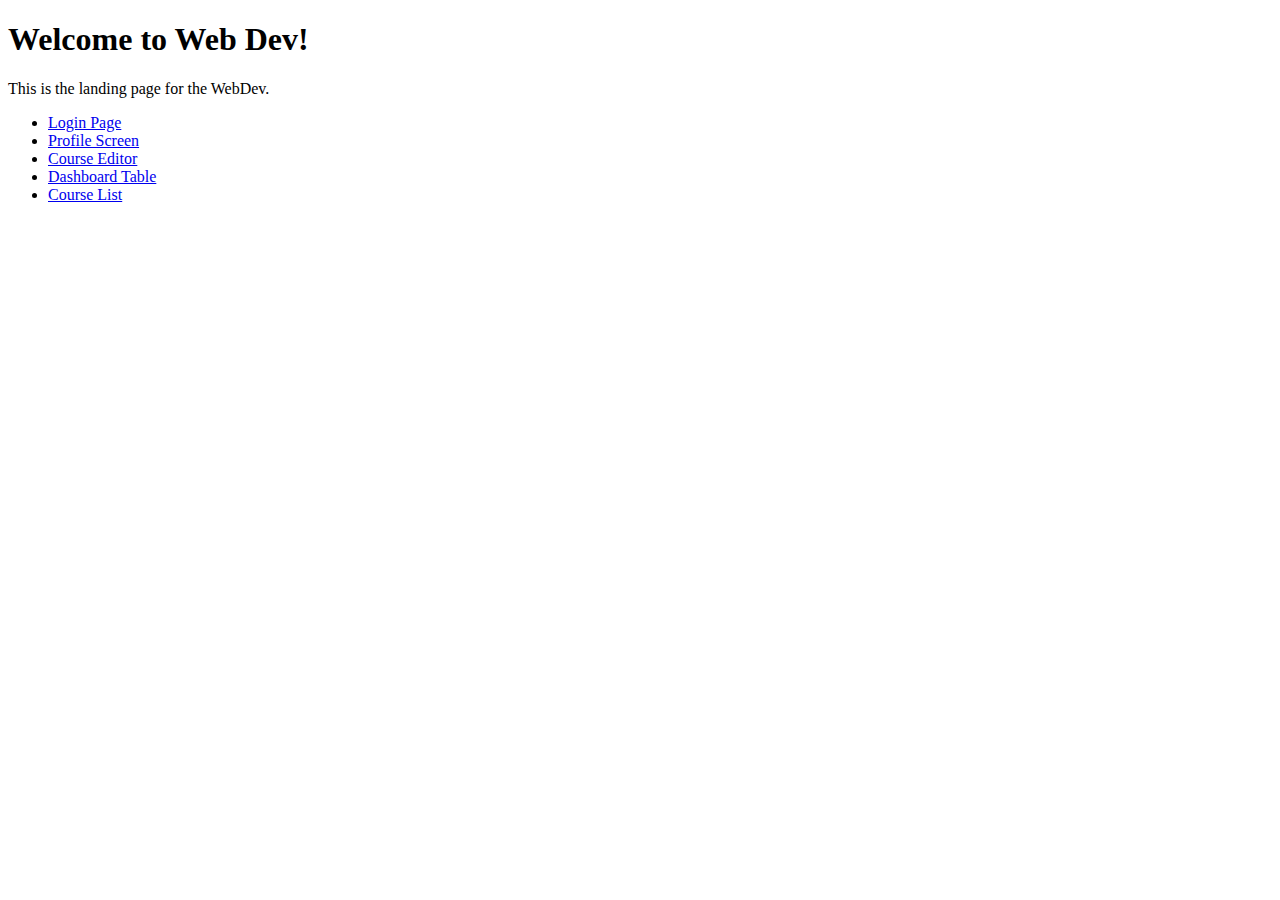
<file: src/main/webapp/index.html>
<!DOCTYPE html>
<html lang="en">
<head>
    <meta charset="UTF-8">
    <title>WebDev</title>
</head>
<body>
<h1>Welcome to Web Dev!</h1>
<p>
    This is the landing page for the WebDev.

</p>
<ul>
    <li>
        <a href="login/login.template.client.html">
            Login Page
        </a>
    </li>
    <!--<br/>-->
    <li>
        <a href="profile/profile.template.client.html">
            Profile Screen

        </a>
    </li>

    <li>
        <a href="editor/editor.template.client.html">
            Course Editor

        </a>
    </li>

    <li>
        <a href="dashboard/daboard-table.template.client.html">
            Dashboard Table

        </a>
    </li>

    <li>
        <a href="course-list/course-list.template.client.html">
            Course List

        </a>
    </li>
</ul>
</body>
</html>
</file>
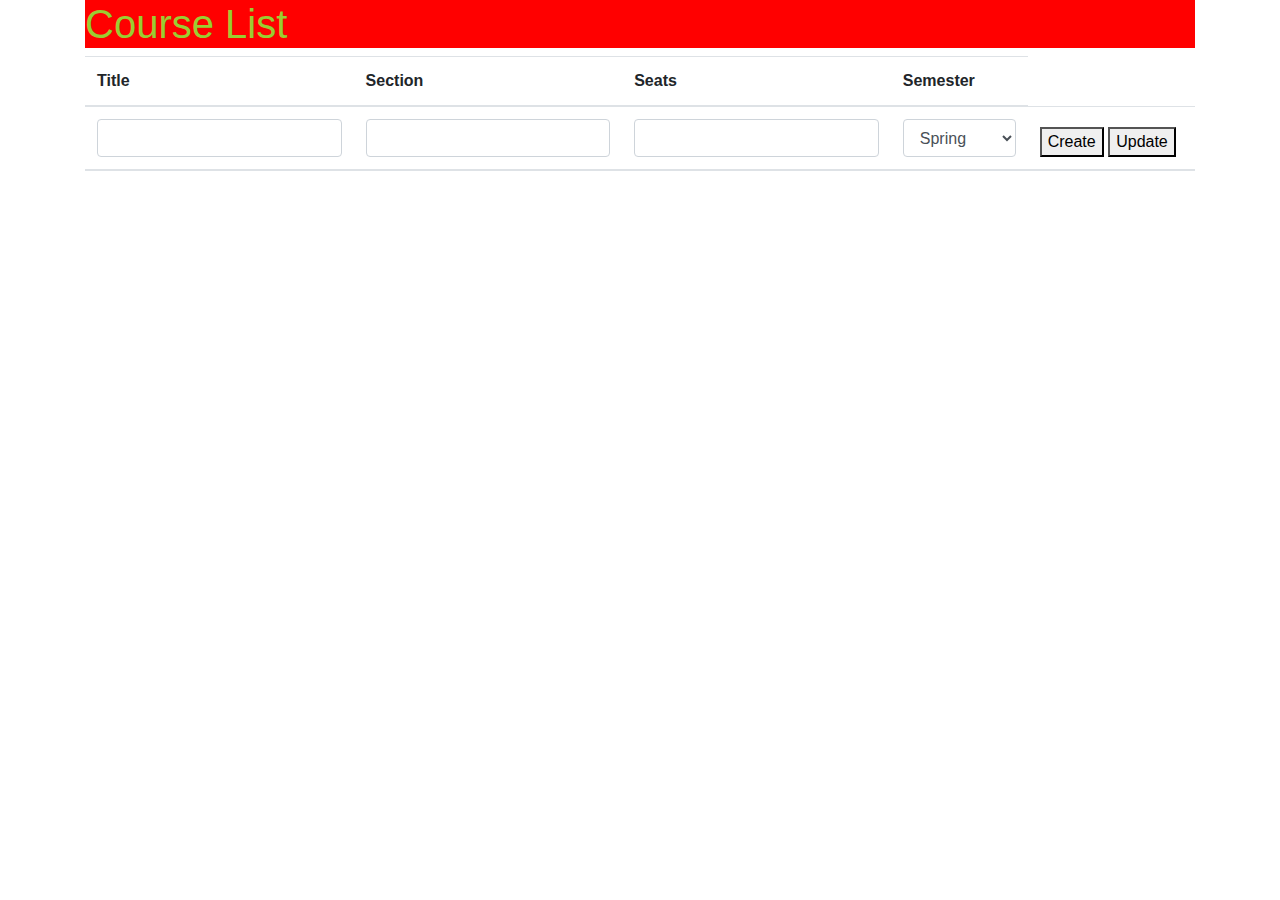
<file: src/main/webapp/course-list/course-list.template.client.html>
<!DOCTYPE html>
<html lang="en">
<head>
    <meta charset="UTF-8">
    <title>Title</title>
    <link rel="stylesheet" href=
            "https://stackpath.bootstrapcdn.com/bootstrap/4.5.2/css/bootstrap.min.css"/>
    <link rel="stylesheet" href="https://pro.fontawesome.com/releases/v5.10.0/css/all.css"
          integrity="sha384-AYmEC3Yw5cVb3ZcuHtOA93w35dYTsvhLPVnYs9eStHfGJvOvKxVfELGroGkvsg+p" crossorigin="anonymous"/>



    <script src="../services/course.service.client.js"></script>
<!--    <script src="user-admin.controller.client.js"></script>-->
    <link href="course-list.style.client.css" rel="stylesheet">
    <script src="../services/course.service.client.js"></script>
    <script src="https://code.jquery.com/jquery-3.5.1.min.js"
            integrity="sha256-9/aliU8dGd2tb6OSsuzixeV4y/faTqgFtohetphbbj0=" crossorigin="anonymous"></script>
    <script src="course-list.controller.client.js"></script>

</head>
<body>
    <div class="container">
        <h1>Course List</h1>
        <table class="table">
            <thead>
                <tr>
                    <th>Title</th>
                    <th>Section</th>
                    <th>Seats</th>
                    <th>Semester</th>
                </tr>
                <tr>
                    <th><input class="form-control eric-title"/></th>
                    <th><input class="form-control eric-section"/></th>
                    <th><input type="number" class="form-control eric-seats"/></th>
                    <th><select class="form-control eric-semester">
                        <option>Spring</option>
                        <option>Summer</option>
                        <option>Fall</option>
                        <option>Winter</option>
                    </select>
                    </th>
                    <th>
                        <button class="eric-create-btn">Create</button>
                        <button class="eric-update-btn">Update</button>
                    </th>
                </tr>
            </thead>
            <tbody class="table-body">
<!--                <tr>-->
<!--                    <td>CS5610</td>-->
<!--                    <td>03</td>-->
<!--                    <td>35</td>-->
<!--                    <td>Spring</td>-->
<!--                    <td>-->
<!--                        <button>Delete</button>-->
<!--                        <button>Select</button>-->
<!--                    </td>-->

<!--                </tr>-->
<!--                <tr>-->
<!--                    <td>CS5610</td>-->
<!--                    <td>01</td>-->
<!--                    <td>35</td>-->
<!--                    <td>Spring</td>-->
<!--                    <td>-->
<!--                        <button>Delete</button>-->
<!--                        <button>Select</button>-->
<!--                    </td>-->

<!--                </tr>-->
<!--                <tr>-->
<!--                    <td>CS5610</td>-->
<!--                    <td>02</td>-->
<!--                    <td>35</td>-->
<!--                    <td>Spring</td>-->
<!--                    <td>-->
<!--                        <button>Delete</button>-->
<!--                        <button>Select</button>-->
<!--                    </td>-->

<!--                </tr>-->
<!--                <tr>-->
<!--                    <td>CS5610</td>-->
<!--                    <td>03</td>-->
<!--                    <td>35</td>-->
<!--                    <td>Spring</td>-->
<!--                    <td>-->
<!--                        <button>Delete</button>-->
<!--                        <button>Select</button>-->
<!--                    </td>-->

<!--                </tr>-->
            </tbody>
        </table>
    </div>

</body>
</html>
</file>
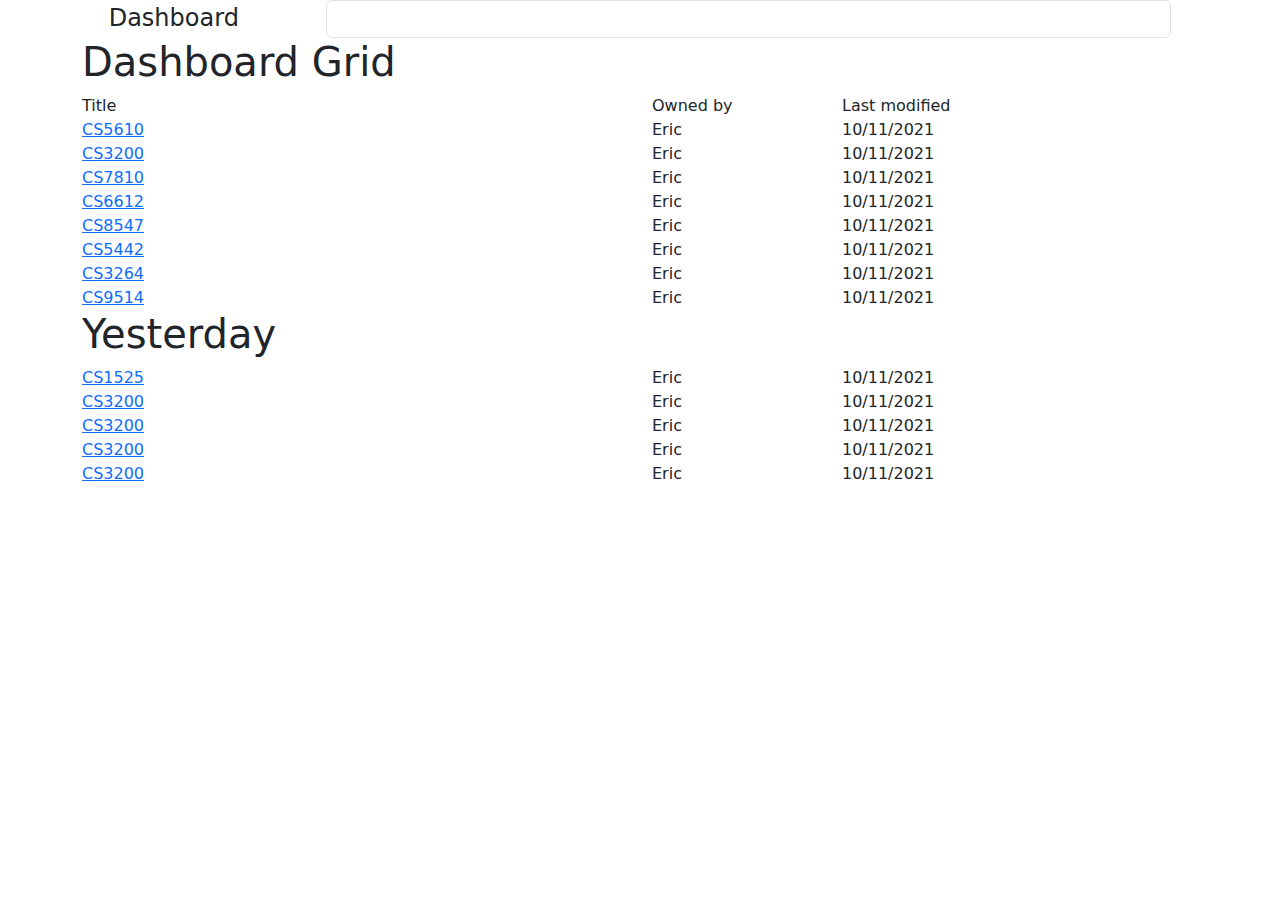
<file: src/main/webapp/dashboard/daboard-table.template.client.html>
<!DOCTYPE html>
<html lang="en">
<head>
    <meta charset="UTF-8">
    <title>Dashboard</title>
    <link href="https://cdn.jsdelivr.net/npm/bootstrap@5.1.3/dist/css/bootstrap.min.css" rel="stylesheet">
    <link rel="stylesheet" href="https://pro.fontawesome.com/releases/v5.10.0/css/all.css"
          integrity="sha384-AYmEC3Yw5cVb3ZcuHtOA93w35dYTsvhLPVnYs9eStHfGJvOvKxVfELGroGkvsg+p" crossorigin="anonymous"/>
    <link href="../style.css" rel="stylesheet">

</head>
<body>
<div class="wbdv-sticky-nav-bar">
    <div class="row">
        <div class="col-1">
            <i class="fas fa-bars fa-2x"></i>
        </div>
        <div class="col-2" style="font-size:150%">Dashboard</div>
        <div class="col-8">
            <input class="form-control"/>
        </div>
        <div class="col-1"><i class="fas fa-plus-circle fa-2x"></i></div>


    </div>


</div>

<div class="container">
    <h1>Dashboard Grid</h1>

    <div class="row">


        <div class="col-6">Title</div>
        <div class="col-2">Owned by</div>
        <div class="col-2">Last modified</div>
        <div class="col-2"></div>
    </div>


    <div class="row">
        <div class="col-6">
            <a href="../editor/editor.template.client.html">
                <i class="fas fa-file"></i>
                CS5610
            </a>
        </div>
        <div class="col-2">Eric</div>
        <div class="col-2">10/11/2021</div>
        <div class="col-2"><i class="fas fa-trash"></i></div>

    </div>

    <div class="row">
        <div class="col-6">
            <a href="../editor/editor.template.client.html">
                <i class="fas fa-file"></i>
                CS3200
            </a>
        </div>
        <div class="col-2">Eric</div>
        <div class="col-2">10/11/2021</div>
        <div class="col-2"><i class="fas fa-trash"></i></div>

    </div>

    <div class="row">
        <div class="col-6">
            <a href="../editor/editor.template.client.html">
                <i class="fas fa-file"></i>
                CS7810
            </a>
        </div>
        <div class="col-2">Eric</div>
        <div class="col-2">10/11/2021</div>
        <div class="col-2"><i class="fas fa-trash"></i></div>
    </div>

    <div class="row">
        <div class="col-6">
            <a href="../editor/editor.template.client.html">
                <i class="fas fa-file"></i>
                CS6612
            </a>
        </div>
        <div class="col-2">Eric</div>
        <div class="col-2">10/11/2021</div>
        <div class="col-2"><i class="fas fa-trash"></i></div>

    </div>

    <div class="row">
        <div class="col-6">
            <a href="../editor/editor.template.client.html">
                <i class="fas fa-file"></i>
                CS8547
            </a>
        </div>
        <div class="col-2">Eric</div>
        <div class="col-2">10/11/2021</div>
        <div class="col-2"><i class="fas fa-trash"></i></div>

    </div>

    <div class="row">
        <div class="col-6">
            <a href="../editor/editor.template.client.html">
                <i class="fas fa-file"></i>
                CS5442
            </a>
        </div>
        <div class="col-2">Eric</div>
        <div class="col-2">10/11/2021</div>
        <div class="col-2"><i class="fas fa-trash"></i></div>

    </div>
    <div class="row">
        <div class="col-6">
            <a href="../editor/editor.template.client.html">
                <i class="fas fa-file"></i>
                CS3264
            </a>
        </div>
        <div class="col-2">Eric</div>
        <div class="col-2">10/11/2021</div>
        <div class="col-2"><i class="fas fa-trash"></i></div>

    </div>
    <div class="row">
        <div class="col-6">
            <a href="../editor/editor.template.client.html">
                <i class="fas fa-file"></i>
                CS9514
            </a>
        </div>
        <div class="col-2">Eric</div>
        <div class="col-2">10/11/2021</div>
        <div class="col-2"><i class="fas fa-trash"></i></div>

    </div>
    <h1>Yesterday</h1>
    <div class="row">
        <div class="col-6">
            <a href="../editor/editor.template.client.html">
                <i class="fas fa-file"></i>
                CS1525
            </a>
        </div>
        <div class="col-2">Eric</div>
        <div class="col-2">10/11/2021</div>
        <div class="col-2"><i class="fas fa-trash"></i></div>

    </div>
    <div class="row">
        <div class="col-6">
            <a href="../editor/editor.template.client.html">
                <i class="fas fa-file"></i>
                CS3200
            </a>
        </div>
        <div class="col-2">Eric</div>
        <div class="col-2">10/11/2021</div>
        <div class="col-2"><i class="fas fa-trash"></i></div>

    </div>
    <div class="row">
        <div class="col-6">
            <a href="../editor/editor.template.client.html">
                <i class="fas fa-file"></i>
                CS3200
            </a>
        </div>
        <div class="col-2">Eric</div>
        <div class="col-2">10/11/2021</div>
        <div class="col-2"><i class="fas fa-trash"></i></div>

    </div>
    <div class="row">
        <div class="col-6">
            <a href="../editor/editor.template.client.html">
                <i class="fas fa-file"></i>
                CS3200
            </a>
        </div>
        <div class="col-2">Eric</div>
        <div class="col-2">10/11/2021</div>
        <div class="col-2"><i class="fas fa-trash"></i></div>

    </div>
    <div class="row">
        <div class="col-6">
            <a href="../editor/editor.template.client.html">
                <i class="fas fa-file"></i>
                CS3200
            </a>
        </div>
        <div class="col-2">Eric</div>
        <div class="col-2">10/11/2021</div>
        <div class="col-2"><i class="fas fa-trash"></i></div>

    </div>

</div>

</body>
</html>
</file>
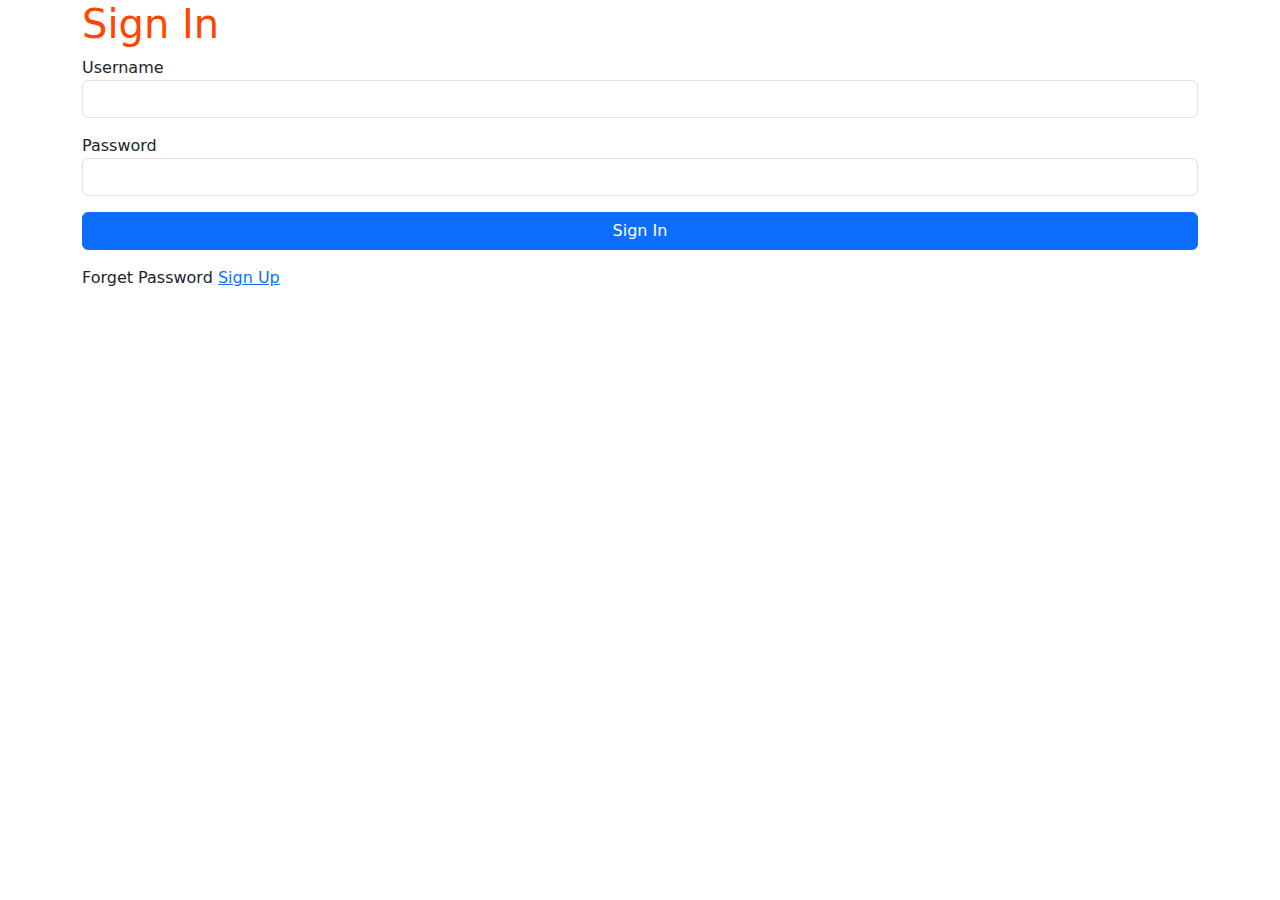
<file: src/main/webapp/login/login.template.client.html>
<!DOCTYPE html>
<html lang="en">
<head>
    <meta charset="UTF-8">
    <title>Title</title>
    <link href="https://cdn.jsdelivr.net/npm/bootstrap@5.1.3/dist/css/bootstrap.min.css" rel="stylesheet">
    <link href="../style.css" rel="stylesheet">
    <link href="login.style.clients.css" rel="stylesheet">


</head>
<body>
<div class="container">
    <h1 class="color-orangered">
    Sign In
    </h1>
    <p>
    Username    <input class="form-control"/>
    </p>
    <p>
    Password    <input class="form-control"/>
    </p>
    <p>
    <button class="btn w-100 btn-primary">Sign In</button>
    </p>
    <a>
    Forget Password
    </a>
    <a href="../signup/register.template.client.html">
    Sign Up
    </a>
</div>
</body>
</html>
</file>
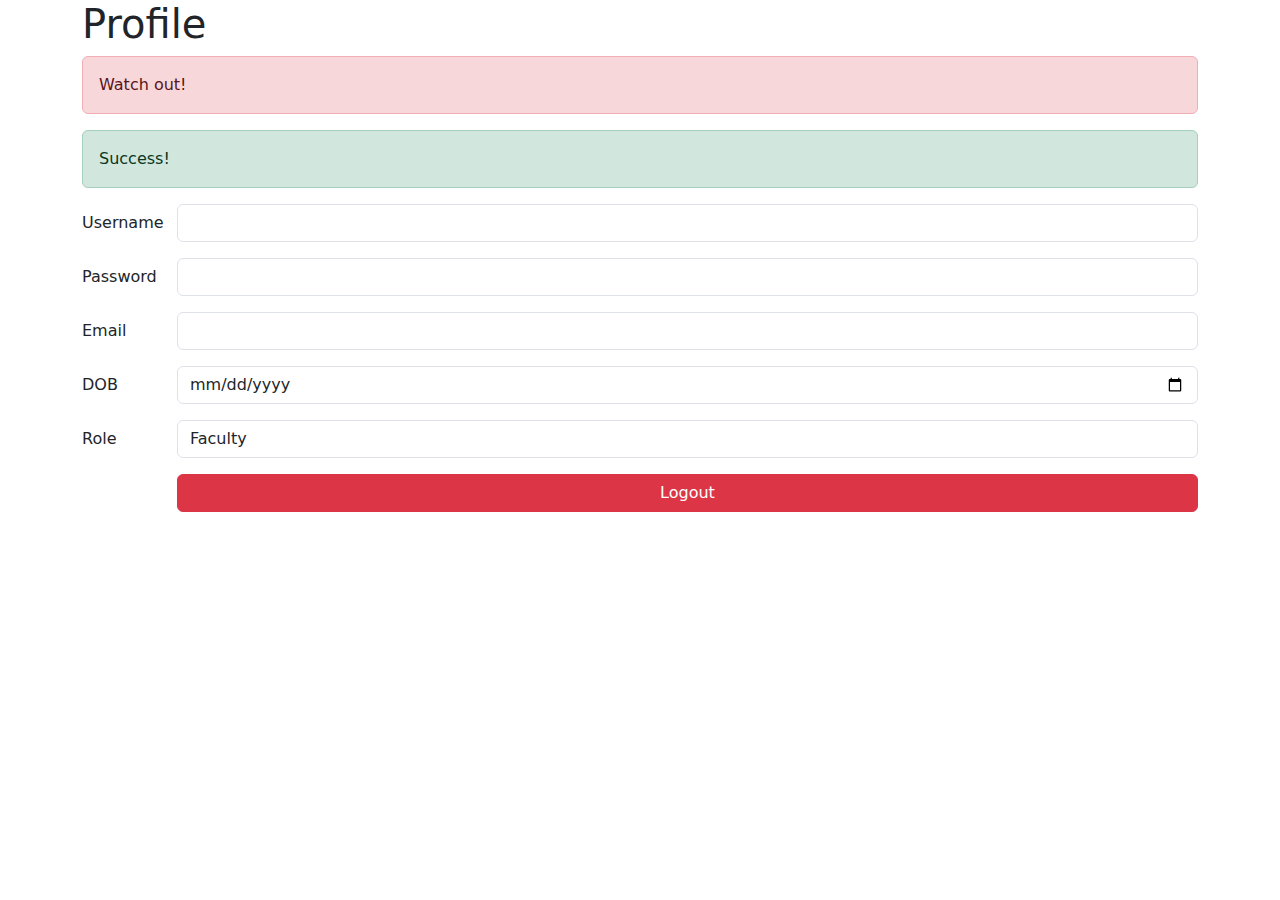
<file: src/main/webapp/profile/profile.template.client.html>
<!DOCTYPE html>
<html lang="en">
<head>
    <meta charset="UTF-8">
    <title>Profile</title>
    <link href="https://cdn.jsdelivr.net/npm/bootstrap@5.1.3/dist/css/bootstrap.min.css" rel="stylesheet">
</head>
<body>
    <div class="container">
        <h1>Profile</h1>
        <div class="alert alert-danger" role="alert">
            Watch out!
        </div>
        <div class="alert alert-success" role="alert">
            Success!
        </div>

        <div class="mb-3 row">
            <label for="username"
                   class="col-sm-1 col-form-label">
                Username
            </label>
            <div class="col-sm-11">
                <input type="text"
                       class="form-control"
                       id="username">
            </div>
        </div>

        <div class="mb-3 row">
            <label for="password"
                   class="col-sm-1 col-form-label">
                Password
            </label>
            <div class="col-sm-11">
                <input type="password"
                       class="form-control"
                       id="password">
            </div>
        </div>

        <div class="mb-3 row">
            <label for="email"
                   class="col-sm-1 col-form-label">
                Email
            </label>
            <div class="col-sm-11">
                <input type="email"
                       class="form-control"
                       id="email">
            </div>
        </div>

        <div class="mb-3 row">
            <label for="dob"
                   class="col-sm-1 col-form-label">
                DOB
            </label>
            <div class="col-sm-11">
                <input type="date"
                       class="form-control"
                       id="dob">
            </div>
        </div>

        <div class="mb-3 row">
            <label for="role"
                   class="col-sm-1 col-form-label">
                Role
            </label>
            <div class="col-sm-11">
                <select id="role" class="form-control">
                    <option>Faculty</option>
                    <option>Student</option>
                    <option>Staff</option>
                </select>
            </div>
        </div>

        <div class="mb-3 row">
            <label class="col-sm-1 col-form-label">

            </label>
            <div class="col-sm-11">
                <a class="btn btn-danger w-100" href="../index.html">
                    Logout
                </a>

            </div>
        </div>




    </div>
</body>
</html>
</file>
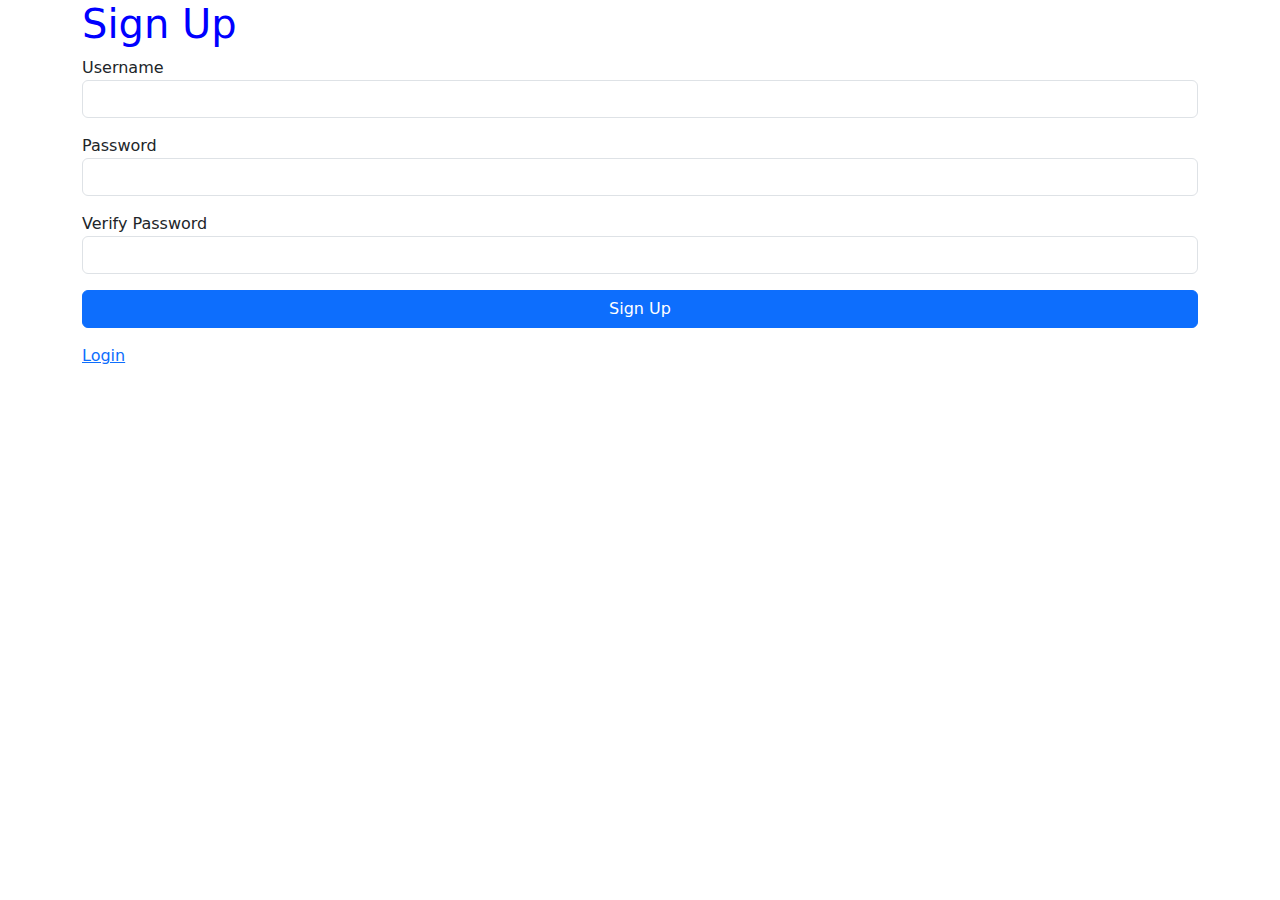
<file: src/main/webapp/signup/register.template.client.html>
<!DOCTYPE html>
<html lang="en">
<head>
    <meta charset="UTF-8">
    <title>Title</title>
    <link href="https://cdn.jsdelivr.net/npm/bootstrap@5.1.3/dist/css/bootstrap.min.css" rel="stylesheet">
    <link href="../style.css" rel="stylesheet">
    <link href="./register.style.client.css" rel="stylesheet">
</head>
<body>
<div class="container">
    <h1 class="color-blue">
        Sign Up
    </h1>
    <p>
        Username    <input class="form-control"/>
    </p>
    <p>
        Password    <input class="form-control"/>
    </p>
    <p>
        Verify Password   <input class="form-control"/>
    </p>
    <p>
        <button class="btn w-100 btn-primary">Sign Up</button>
    </p>
    <a href="../login/login.template.client.html">
        Login
    </a>

</div>
</body>
</html>
</file>
<file: src/main/webapp/course-list/course-list.style.client.css>
h1{
    background-color:red;
    color:yellowgreen;
}
</file>
<file: src/main/webapp/style.css>
.color-red{
    color:red;
}
</file>
<file: src/main/webapp/login/login.style.clients.css>
.color-orangered{
    color:orangered
}
</file>
<file: src/main/webapp/signup/register.style.client.css>
.color-blue{
    color:blue
}
</file>
